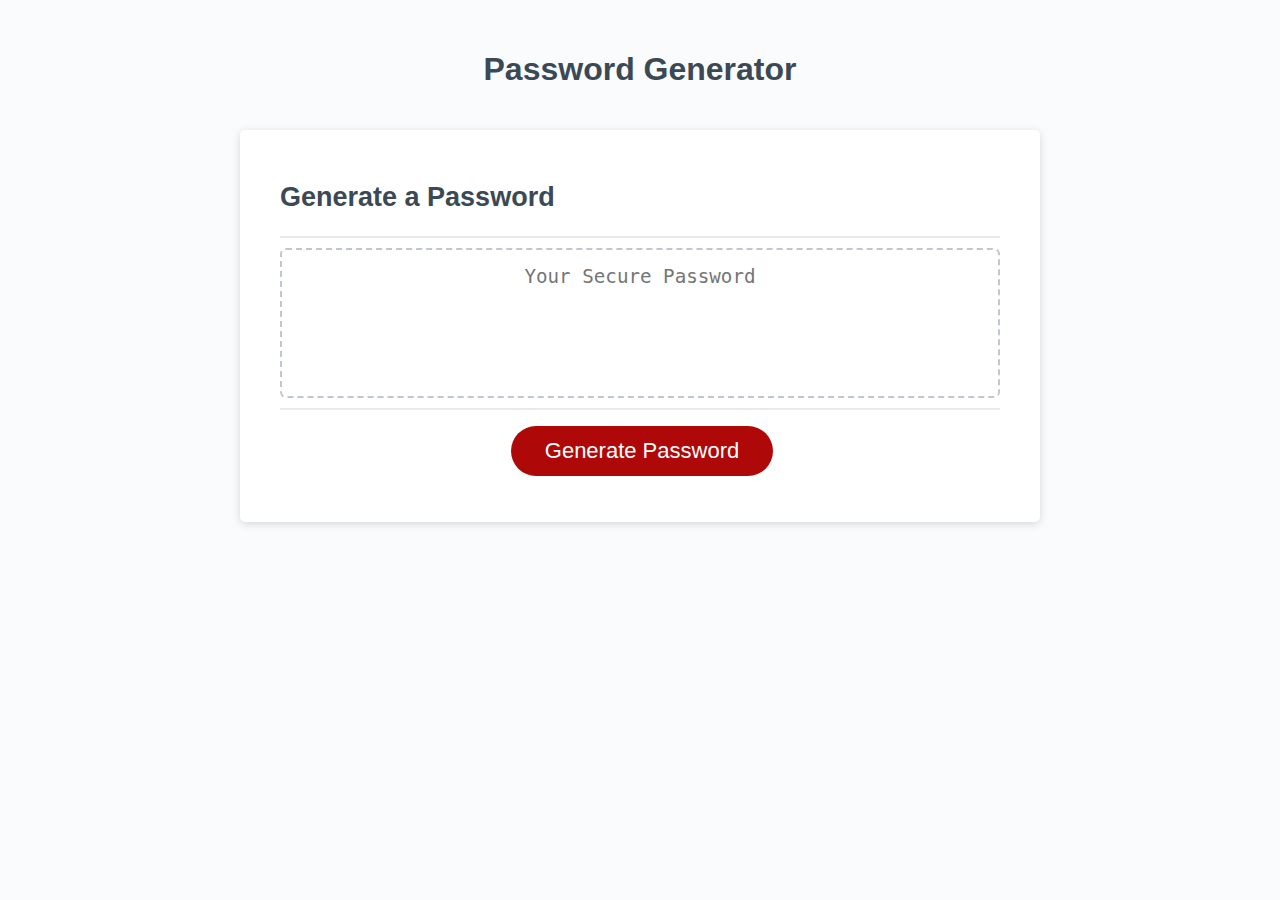
<file: Develop/index.html>
<!DOCTYPE html>
<html lang="en">
  <head>
    <meta charset="UTF-8" />
    <meta name="viewport" content="width=device-width, initial-scale=1.0" />
    <meta http-equiv="X-UA-Compatible" content="ie=edge" />
    <title>Password Generator</title>
    <link rel="stylesheet" href="style.css" />
  </head>
  <body>
    <div class="wrapper">
      <header>
        <h1>Password Generator</h1>
      </header>

      <div class="card">
        <div class="card-header">
          <h2>Generate a Password</h2>
        </div>

        <div class="card-body">
          <textarea
            readonly
            id="password"
            placeholder="Your Secure Password"
            aria-label="Generated Password"
          ></textarea>
        </div>

        <div class="card-footer">
          <button id="generate" class="btn">Generate Password</button>
        </div>
      </div>
    </div>

    <script src="script.js"></script>
  </body>
</html>
</file>
<file: Develop/style.css>
*,
*::before,
*::after {
  box-sizing: border-box;
}

html,
body,
.wrapper {
  height: 100%;
  margin: 0;
  padding: 0;
}

body {
  font-family: sans-serif;
  background-color: #f9fbfd;
}

.wrapper {
  padding-top: 30px;
  padding-left: 20px;
  padding-right: 20px;
}

header {
  text-align: center;
  padding: 20px;
  padding-top: 0px;
  color: hsl(206, 17%, 28%);
}

.card {
  background-color: hsl(0, 0%, 100%);
  border-radius: 5px;
  border-width: 1px;
  box-shadow: rgba(0, 0, 0, 0.15) 0px 2px 8px 0px;
  color: hsl(206, 17%, 28%);
  font-size: 18px;
  margin: 0 auto;
  max-width: 800px;
  padding: 30px 40px;
}

.card-header::after {
  content: " ";
  display: block;
  width: 100%;
  background: #e7e9eb;
  height: 2px;
}

.card-body {
  min-height: 100px;
}

.card-footer {
  text-align: center;
}

.card-footer::before {
  content: " ";
  display: block;
  width: 100%;
  background: #e7e9eb;
  height: 2px;
}

.card-footer::after {
  content: " ";
  display: block;
  clear: both;
}

.btn {
  border: none;
  background-color: hsl(360, 91%, 36%);
  border-radius: 25px;
  box-shadow: rgba(0, 0, 0, 0.1) 0px 1px 6px 0px rgba(0, 0, 0, 0.2) 0px 1px 1px
    0px;
  color: hsl(0, 0%, 100%);
  display: inline-block;
  font-size: 22px;
  line-height: 22px;
  margin: 16px 16px 16px 20px;
  padding: 14px 34px;
  text-align: center;
  cursor: pointer;
}

button[disabled] {
  cursor: default;
  background: #c0c7cf;
}

.float-right {
  float: right;
}

#password {
  -webkit-appearance: none;
  -moz-appearance: none;
  appearance: none;
  border: none;
  display: block;
  width: 100%;
  padding-top: 15px;
  padding-left: 15px;
  padding-right: 15px;
  padding-bottom: 85px;
  font-size: 1.2rem;
  text-align: center;
  margin-top: 10px;
  margin-bottom: 10px;
  border: 2px dashed #c0c7cf;
  border-radius: 6px;
  resize: none;
  overflow: hidden;
}

@media (max-width: 690px) {
  .btn {
    font-size: 1rem;
    margin: 16px 0px 0px 0px;
    padding: 10px 15px;
  }

  #password {
    font-size: 1rem;
  }
}

@media (max-width: 500px) {
  .btn {
    font-size: 0.8rem;
  }
}
</file>
